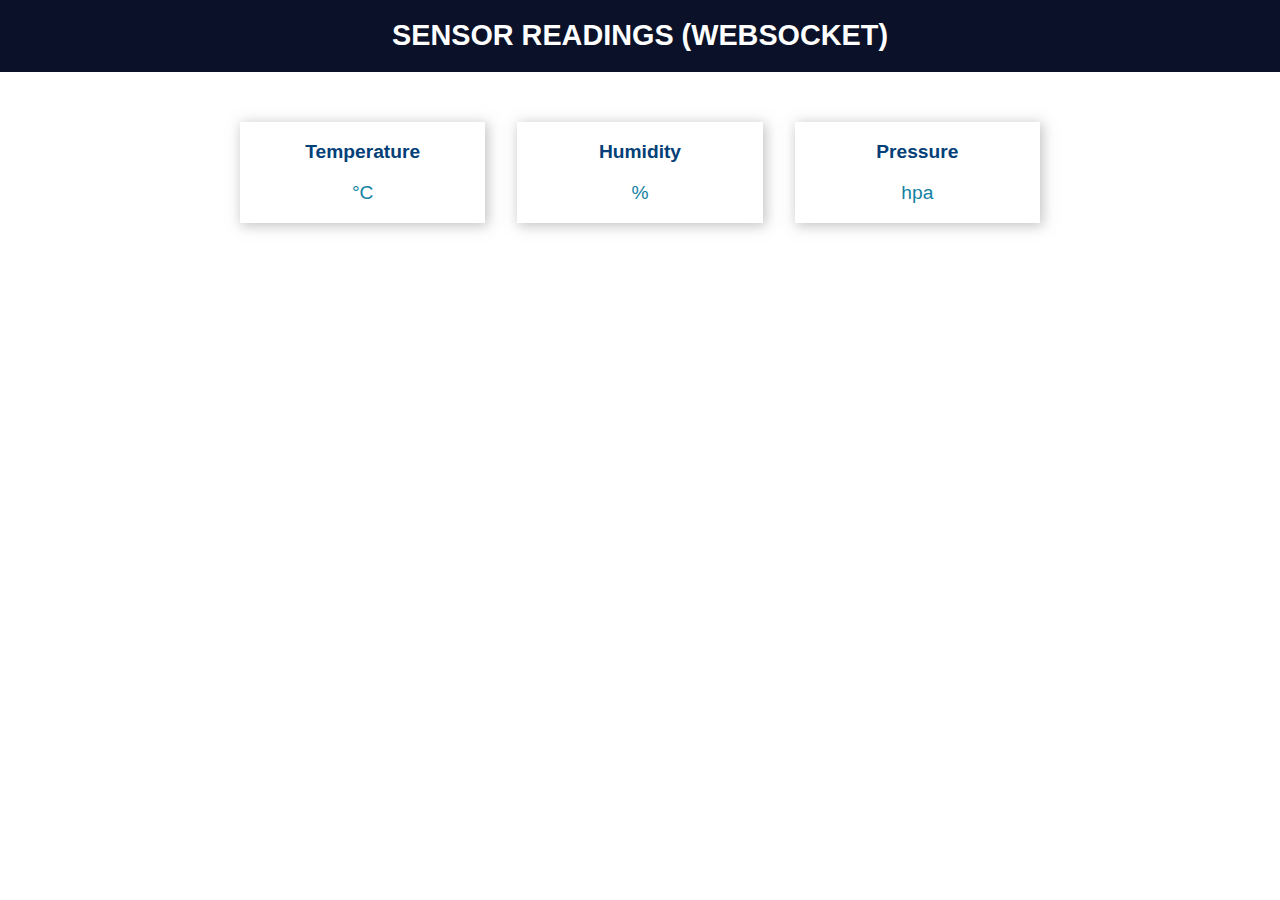
<file: temp/index.html>
<!DOCTYPE html>
<html>
    <head>
        <title>ESP IOT DASHBOARD</title>
        <meta name="viewport" content="width=device-width, initial-scale=1">
        <link rel="icon" type="image/png" href="favicon.png">
        <link rel="stylesheet" type="text/css" href="style.css">
    </head>
    <body>
        <div class="topnav">
            <h1>SENSOR READINGS (WEBSOCKET)</h1>
        </div>
        <div class="content">
            <div class="card-grid">
                <div class="card">
                    <p class="card-title"><i class="fas fa-thermometer-threequarters" style="color:#059e8a;"></i> Temperature</p>
                    <p class="reading"><span id="temperature"></span> &deg;C</p>
                </div>
                <div class="card">
                    <p class="card-title"> Humidity</p>
                    <p class="reading"><span id="humidity"></span> &percnt;</p>
                </div>
                <div class="card">
                    <p class="card-title"> Pressure</p>
                    <p class="reading"><span id="pressure"></span> hpa</p>
                </div>
            </div>
        </div>
        <script src="script.js"></script>
    </body>
</html>
</file>
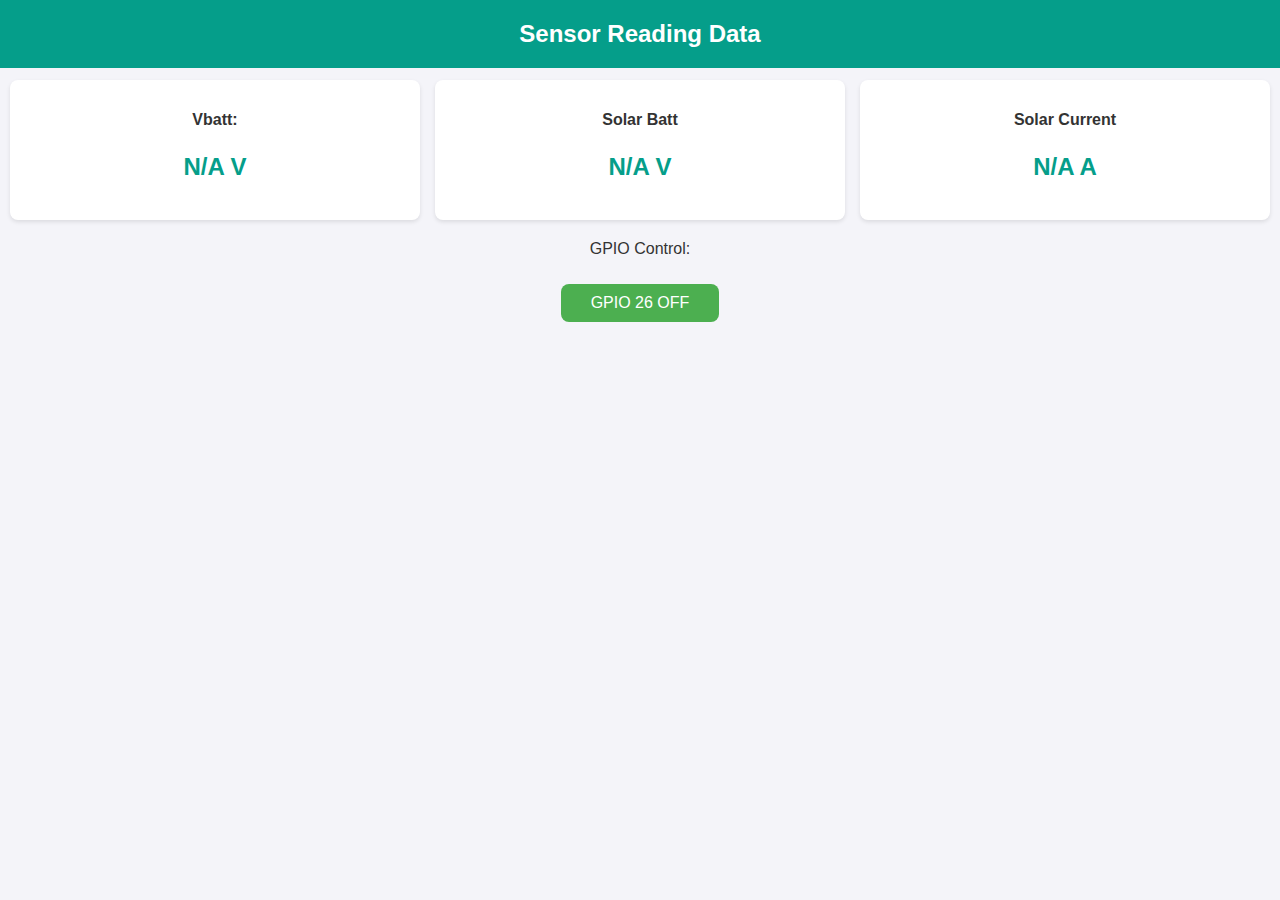
<file: project1/data/index.html>
<!DOCTYPE html>
<html>
  <head>
    <title>ESP IoT Dashboard</title>
    <meta name="viewport" content="width=device-width, initial-scale=1">
    <link rel="stylesheet" type="text/css" href="style.css">
  </head>
  <body>
    <div class="topnav">
      <h1>Sensor Reading Data</h1>
    </div> 
    <div class="content">
      <div class="card-grid">
        <div class="card">
          <p class="card-title"><i style="color:#059e8a;"></i> Vbatt: </p>
          <p class="reading"><span id="vbatt">N/A</span> V</p>
        </div>
        <div class="card">
          <p class="card-title">Solar Batt</p>
          <p class="reading"><span id="solarbatt">N/A</span> V</p>
        </div>
        <div class="card">
          <p class="card-title">Solar Current</p>
          <p class="reading"><span id="solarcurrent">N/A</span> A</p>
        </div>
      </div>
    </div>
    <div class="control-buttons">
      <p>GPIO Control:</p>
      <button id="gpio26" class="button">GPIO 26 OFF</button>
    </div>
    <script src="script.js"></script>
  </body>
</html>
</file>
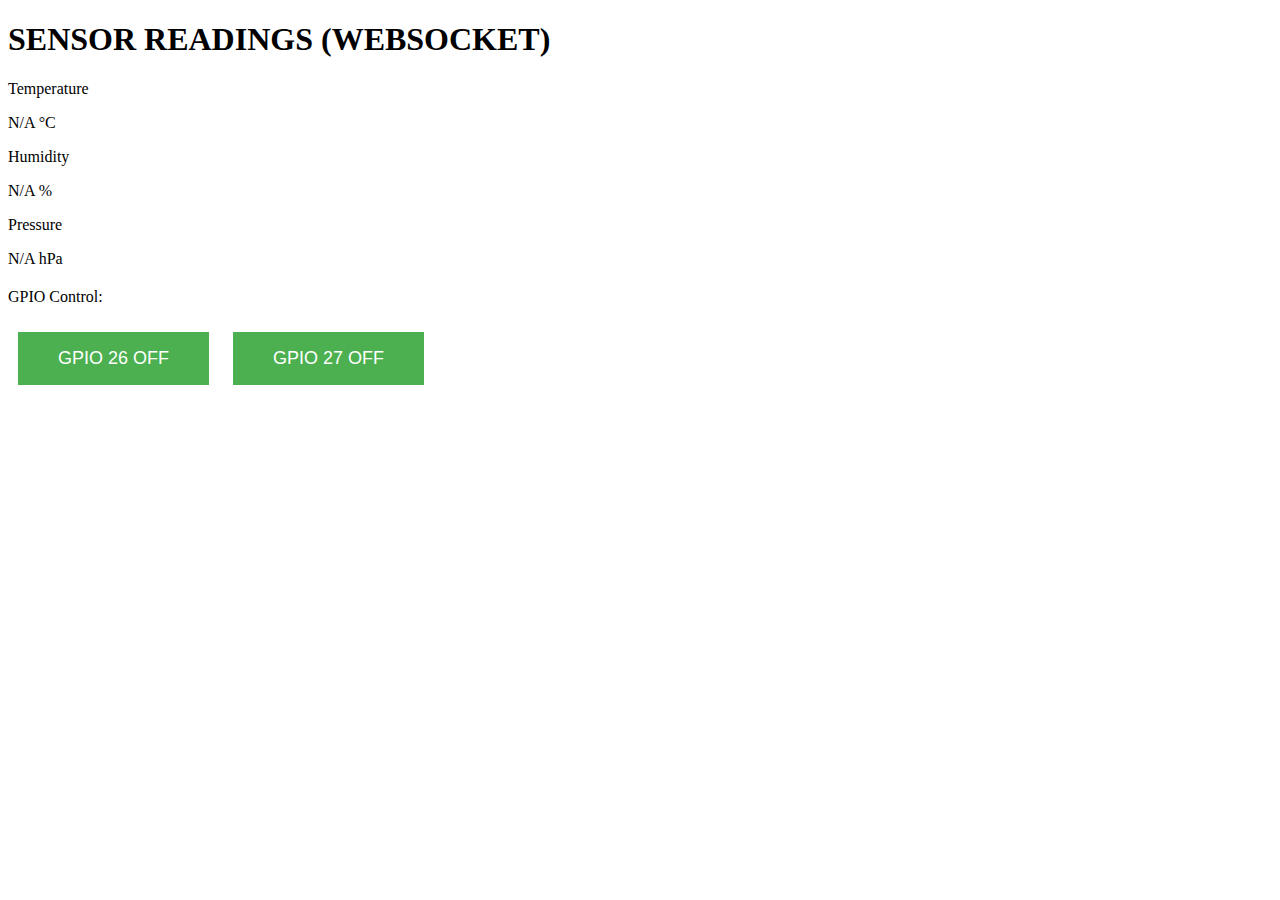
<file: webServer/data/index.html>
<!DOCTYPE html>
<html>
  <head>
    <title>ESP IOT DASHBOARD</title>
    <meta name="viewport" content="width=device-width, initial-scale=1">
    <link rel="stylesheet" type="text/css" href="style.css">
  </head>
  <body>
    <div class="topnav">
      <h1>SENSOR READINGS (WEBSOCKET)</h1>
    </div>
    <div class="content">
      <div class="card-grid">
        <div class="card">
          <p class="card-title"><i class="fas fa-thermometer-threequarters" style="color:#059e8a;"></i> Temperature</p>
          <p class="reading"><span id="temperature">N/A</span> &deg;C</p>
        </div>
        <div class="card">
          <p class="card-title">Humidity</p>
          <p class="reading"><span id="humidity">N/A</span> &percnt;</p>
        </div>
        <div class="card">
          <p class="card-title">Pressure</p>
          <p class="reading"><span id="pressure">N/A</span> hPa</p>
        </div>
      </div>
    </div>
    <div class="control-buttons">
      <p>GPIO Control:</p>
      <button id="gpio26" class="button">GPIO 26 OFF</button>
      <button id="gpio27" class="button">GPIO 27 OFF</button>
    </div>
    <script src="script.js"></script>
  </body>
</html>
</file>
<file: temp/style.css>
html {
    font-family: Arial, Helvetica, sans-serif;
    display: inline-block;
    text-align: center;
}
h1 {
    font-size: 1.8rem;
    color: white;
}
.topnav {
    overflow: hidden;
    background-color: #0A1128;
}
body {
    margin: 0;
}
.content {
    padding: 50px;
}
.card-grid {
    max-width: 800px;
    margin: 0 auto;
    display: grid;
    grid-gap: 2rem;
    grid-template-columns: repeat(auto-fit, minmax(200px, 1fr));
}
.card {
    background-color: white;
    box-shadow: 2px 2px 12px 1px rgba(140,140,140,.5);
}
.card-title {
    font-size: 1.2rem;
    font-weight: bold;
    color: #034078
}
.reading {
    font-size: 1.2rem;
    color: #1282A2;
}
</file>
<file: project1/data/style.css>
/* General Styles */
body {
  font-family: Arial, sans-serif;
  margin: 0;
  padding: 0;
  background-color: #f4f4f9;
  color: #333;
}

h1 {
  margin: 0;
  padding: 20px;
  text-align: center;
  background-color: #059e8a;
  color: white;
  font-size: 24px;
}

.topnav {
  width: 100%;
  position: fixed;
  top: 0;
  z-index: 1000;
}

.content {
  padding-top: 80px; /* Avoid content overlapping with the top bar */
  padding-left: 10px;
  padding-right: 10px;
}

/* Card Grid */
.card-grid {
  display: grid;
  grid-template-columns: repeat(auto-fit, minmax(150px, 1fr));
  gap: 15px;
}

.card {
  background-color: white;
  border-radius: 8px;
  box-shadow: 0 2px 4px rgba(0, 0, 0, 0.1);
  padding: 15px;
  text-align: center;
}

.card-title {
  font-size: 16px;
  font-weight: bold;
  margin-bottom: 10px;
}

.reading {
  font-size: 24px;
  color: #059e8a;
  font-weight: bold;
}

/* Control Buttons */
.control-buttons {
  margin-top: 20px;
  text-align: center;
}

.button {
  background-color: #4CAF50;
  border: none;
  color: white;
  padding: 10px 30px;
  text-decoration: none;
  font-size: 16px;
  margin: 10px;
  border-radius: 8px;
  cursor: pointer;
}

.button.off {
  background-color: #f44336;
}

/* Responsive Design */
@media (max-width: 600px) {
  h1 {
    font-size: 20px;
    padding: 15px;
  }

  .card-title {
    font-size: 14px;
  }

  .reading {
    font-size: 20px;
  }

  .button {
    padding: 10px 20px;
    font-size: 14px;
  }
}
</file>
<file: webServer/data/style.css>
.control-buttons {
    margin-top: 20px;
  }
  
  .button {
    background-color: #4CAF50;
    border: none;
    color: white;
    padding: 16px 40px;
    text-decoration: none;
    font-size: 18px;
    margin: 10px;
    cursor: pointer;
  }
  
  .button.off {
    background-color: #f44336;
  }
</file>
